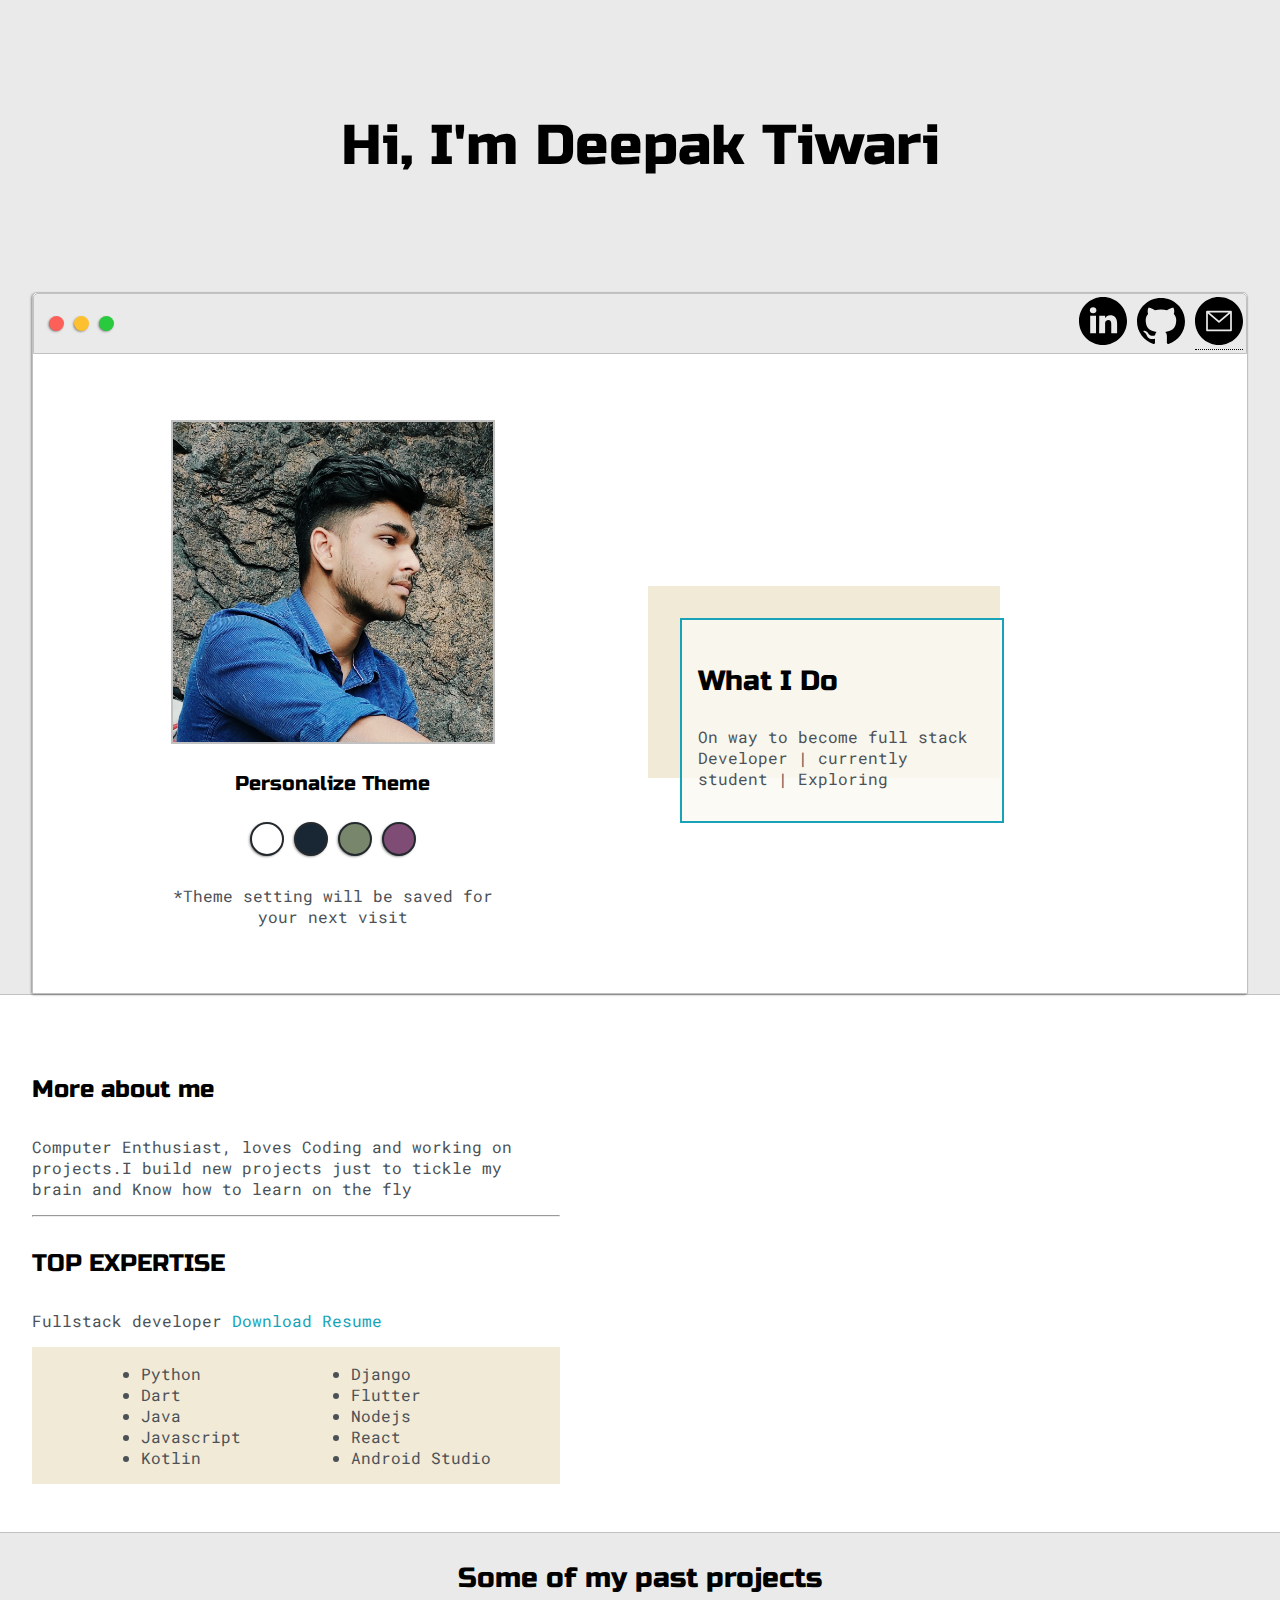
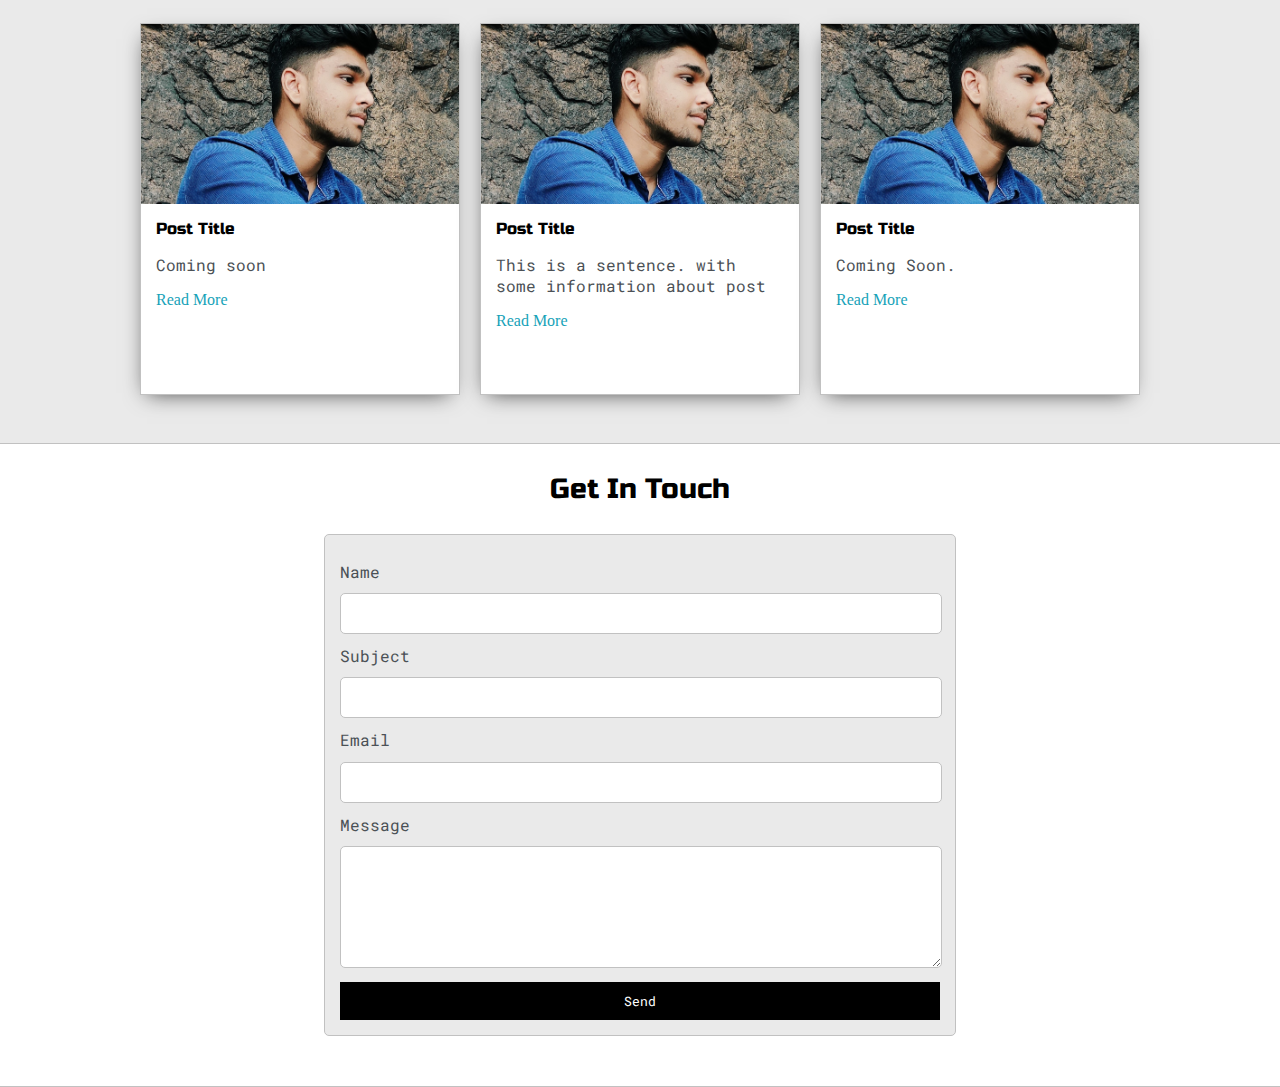
<file: index.html>
<!DOCTYPE html>
<html lang="en">
<head>
    <meta charset="UTF-8">
    <meta name="viewport" content="width=device-width, initial-scale=1.0">
    <title>portfolio</title>
    <!-- google fonts -->
    <link rel="stylesheet" href="https://fonts.googleapis.com/css2?family=Russo+One&display=swap">
    <link rel="stylesheet" href="https://fonts.googleapis.com/css2?family=Roboto+Mono:wght@500&family=Russo+One&display=swap">
    <script src="https://ajax.googleapis.com/ajax/libs/jquery/1.11.1/jquery.min.js"></script>
    <link rel="stylesheet" href="default.css">
    <link id="theme-style" rel="stylesheet" href="">
</head>
<body>
    <section id="intro" class="p">
        <div class="intro-container">
            <h1 id="greeting">Hi, I'm Deepak Tiwari</h1>
            <div id="intro-wrapper">
                <div class="nav-wrapper">
                    <div class="dot-nav">
                        <div id="dot1" class="dots"></div>
                        <div id="dot2" class="dots"></div>
                        <div id="dot3" class="dots"></div>
                    </div>
                    <nav>
                        <p id="p1" style="display: none;">f12894343@gmail.com</p>
                        <ul>
                            <li><a href="https://www.linkedin.com/in/deepak-tiwari-6b13971b1" target="_blank"><img src="images/linkedin.svg" alt=""></a></li>
                            <li><a href="https://www.github.com/Deepak-dex"  target="_blank"><img src="images/github.svg" alt=""></a></li>
                            <li class="tooltip"><a  onclick="copyToClipboard('#p1')">
                                <img src="images/email.svg" alt="">
                                <span class="tooltiptext">copy</span>
                            </a></li>
                        </ul>
                    </nav>
                </div>
                <div id="left-col-intro">
                    <img id="profile-pic" src="images/profile.jpg" alt="">
                    <h5 style="text-align: center;line-height: 0; margin-top: 2em;">Personalize Theme</h5>
                    <div id="theme-options-wrapper">
                        <div data-mode="light" class="theme-dot" id="light-mode"></div>
                        <div data-mode="blue" class="theme-dot" id="blue-mode"></div>
                        <div data-mode="green" class="theme-dot" id="green-mode"></div>
                        <div data-mode="purple" class="theme-dot" id="purple-mode"></div>
                    </div>
                    <p id="settings-note">
                        *Theme setting will be saved for 
                        <span style="display: block;">your next visit</span>
                    </p>
                </div>
                <div id="right-col-intro">
                    <div class="preview-shadow">
                        <div id="preview">
                            <h3>What I Do</h3>
                            <p>On way to become full stack Developer | currently student | Exploring</p>
                        </div>
                    </div>
                </div>
            </div>
        </div>
    </section>
    <section id="about" class="s">
        <div class="about-container">
            <div class="about-me">
                <h4>More about me</h4>
                <p>Computer Enthusiast, loves Coding and working on projects.I build new projects just to tickle my brain and Know how to learn on the fly</p>
                <hr>
                <h4>TOP EXPERTISE</h4>
                <p>
                Fullstack developer
                <a href="resume.pdf" target="_blank">Download Resume</a>
                </p>
                <div id="skills">
                    <ul>
                        <li>Python</li>
                        <li>Dart</li>
                        <li>Java</li>
                        <li>Javascript</li>
                        <li>Kotlin</li>
                    </ul>
                    <ul>
                        <li>Django</li>
                        <li>Flutter</li>
                        <li>Nodejs</li>
                        <li>React</li>
                        <li>Android Studio</li>
                    </ul>
                </div>
            </div>
            <div class="social-link">
                <!-- <h4>More about me</h4>
                <p>I build new projects just to tickle my brain and love teaching others how they're made.</p>
                <hr>
                <h4>TOP EXPERTISE</h4>
                <p
                >Fullstack developer with primary focus on Django + React
                <a href="resume.pdf" target="_blank">Download Resume</a>
                </p> -->
            </div>
        </div>
    </section>
    <section id="portfolio" class="p">
        <div class="portfolio-container">
            <h3 style="text-align: center;">Some of my past projects</h3>
            <div class="post-wrapper">

                <div class="post">
                    <img src="images/profile.jpg" alt="" class="post-img">
                    <div class="post-preview">
                        <h6 class="post-title">Post Title</h6>
                        <p class="post-intro">Coming soon</p>
                        <a href="#">Read More</a>
                    </div>
                </div>
                <div class="post">
                    <img src="images/profile.jpg" alt="" class="post-img">
                    <div class="post-preview">
                        <h6 class="post-title">Post Title</h6>
                        <p class="post-intro">This is a sentence. with some information about post</p>
                        <a href="#">Read More</a>
                    </div>
                </div>
                <div class="post">
                    <img src="images/profile.jpg" alt="" class="post-img">
                    <div class="post-preview">
                        <h6 class="post-title">Post Title</h6>
                        <p class="post-intro">Coming Soon.</p>
                        <a href="#">Read More</a>
                    </div>
                </div>

            </div>
        </div>
    </section>
    <section id="contact" class="s">
        <div class="contact-container">
            <h3 style="text-align: center;">Get In Touch</h3>
            <form action="" id="contact-form">
                <label for="name">Name</label>
                <input class="input-field" type="text" name="name">
                
                <label for="subject">Subject</label>
                <input class="input-field" type="text" name="subject">
                
                <label for="email">Email</label>
                <input class="input-field" type="email" name="email">
                
                <label for="Message">Message</label>
                <textarea class="input-field"  name="message"></textarea>
                
                <input id="submit-btn" type="submit" value="Send">
            </form>
        </div>
    </section>
    <script src="index.js"></script>
</body>
</html>
</file>
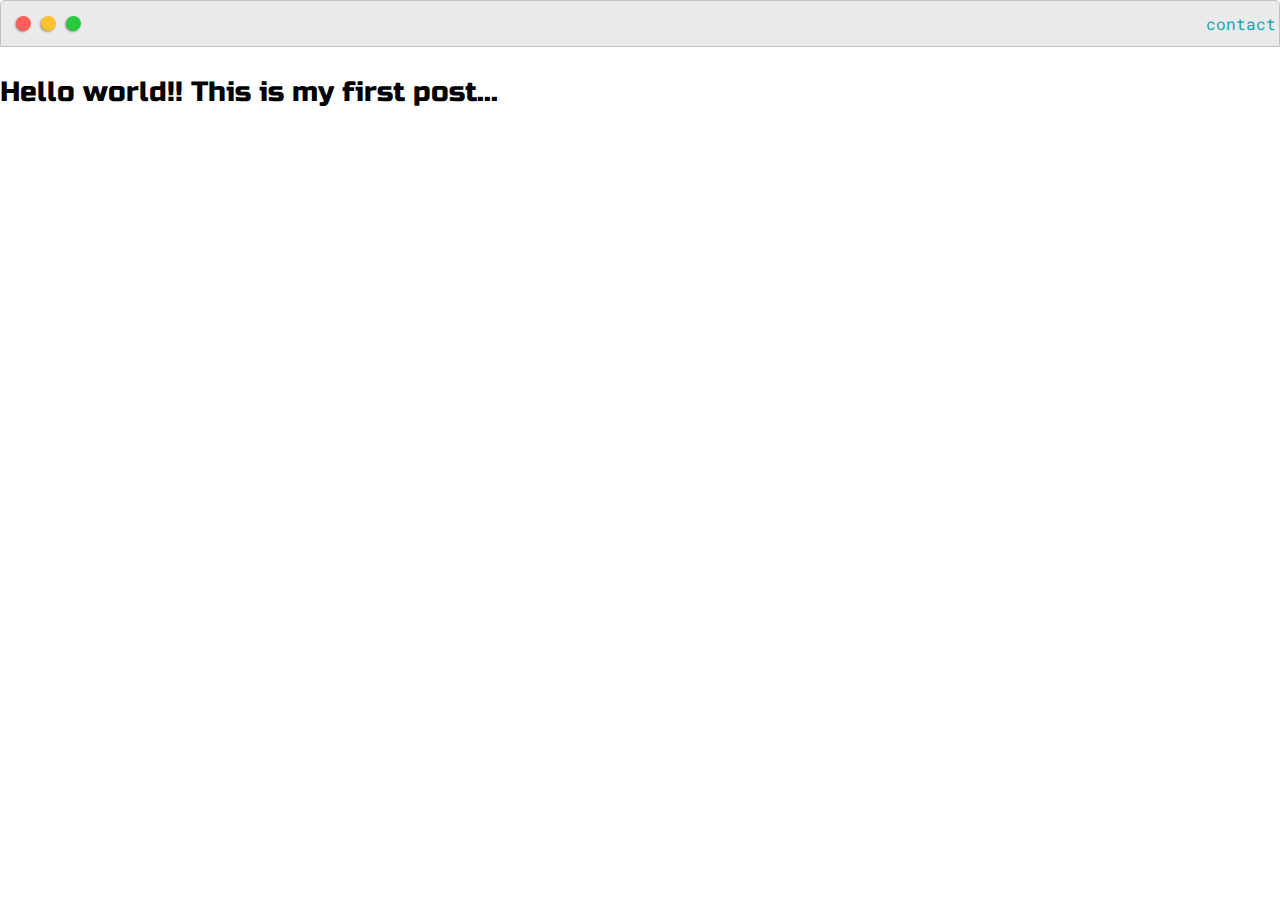
<file: post.html>
<!DOCTYPE html>
<html lang="en">
<head>
    <meta charset="UTF-8">
    <meta name="viewport" content="width=device-width, initial-scale=1.0, maximum-scale=1, minimum-scale=1">
    <title>Post Name</title>
    <!-- google fonts -->
    <link rel="stylesheet" href="https://fonts.googleapis.com/css2?family=Russo+One&display=swap">
    <link rel="stylesheet" href="https://fonts.googleapis.com/css2?family=Roboto+Mono:wght@500&family=Russo+One&display=swap">
    
    <link rel="stylesheet" href="default.css">
</head>
<body>
    <div class="nav-wrapper">
        <div class="dot-nav">
            <div id="dot1" class="dots"></div>
            <div id="dot2" class="dots"></div>
            <div id="dot3" class="dots"></div>
        </div>
        <nav>
            <ul>
                <li><a href="">contact</a></li>
            </ul>
        </nav>
    </div>
    <div class="main-container">
        <h3>Hello world!! This is my first post... </h3>
    </div>
</body>
</html>
</file>
<file: default.css>
:root{
    --primary-color:#eaeaea;
    --secondary-color: #ffffff;
    
    --border-color: #c1c1c1;
    --theme-dot-border:#24292e;

    --primary-text-color: black;
    --secondary-text-color: #4b5156;

    --previewBg: rgb(251,249,243,0.8);
    --preview-shadow: #f0ead6;
    
    --button-color:black;
}
/* General Properties */
html, body{
    padding: 0%;
    margin: 0%;
    /* box-sizing: border-box; */
}

body{
    transition: 500ms ease-in ;
}

h1, h2, h3, h4, h5 ,h6, strong{
    color: var(--primary-text-color);
    font-family: 'Russo One', sans-serif;
    font-weight: 500;
}

p, li, span, label, input, textarea{
    color: var(--secondary-text-color);
    font-family: 'Roboto Mono', monospace;
}

a {
    text-decoration: none;
    color: #17a2b8;
}
h1{ font-size: 56px; }
h2{ font-size: 36px; }
h3{ font-size: 28px; }
h4{ font-size: 24px; }
h5{ font-size: 20px; }
h6{ font-size: 16px; }

.p{
    background-color: var(--primary-color);
    border-bottom: 1px solid  var(--border-color);
}

.s{
    background-color: var(--secondary-color);
    border-bottom: 1px solid  var(--border-color);
}

section{
    display: flex;
    align-content: center;
    justify-content: center;
}

/* General Properties End */

/* INTRO STR */

/* intro section container */
.intro-container{
    width: min(95%,80em);
    text-align: center;
}

/* heading greeting */
#greeting{
    margin: 2em 0px;
    
}

/* window sec */
#intro-wrapper{
    background-color: var(--secondary-color);
    border: 1px solid var(--border-color);
    border-radius: 5px 5px 0 0;
    box-shadow: -1px 1px 3px -1px rgba(0,0,0,0.75);
    
    display: grid;
    grid-template-columns: repeat(2,1fr);
    /* grid-template-rows: 3em 30em; */
    grid-gap: 1em;
    grid-template-areas: 'nav nav'
    'left-col-intro right-col-intro';
}

/* nav str*/
.nav-wrapper{
    grid-area: nav;
    border: 1px solid var(--border-color);
    border-radius: 5px 5px 0 0;
    display: flex;
    justify-content: space-between;
    align-items: center;
    background-color: var(--primary-color);
}

/* for dots */
.dot-nav{
    display: flex;
    padding: 10px;
}
.dots{
    height: 15px;
    width: 15px;
    border-radius: 50%;
    background-color: black;
    margin: 5px;
    box-shadow: -1px  1px 3px -1px rgba(0,0,0,0.75);
}
#dot1{
    background-color: #FC6058;
}
#dot2{
    background-color: #fec02f;
}
#dot3{
    background-color: #2aca3e;
}

nav ul{
    display: flex;
    margin: 3px;
}
nav li{
    list-style: none;
    margin-left: 10px;
}
nav img{
    height: 3em;
}
/* nav end */

/* left content */
#left-col-intro{
    grid-area: left-col-intro;
    padding: 50px 0px;
}

#profile-pic{
    display: block;
    margin: auto;
    height: 20em;
    width: 20em;
    object-fit: cover;
    /* border-radius: 50%; */
    border: 2px solid var(--border-color);
}

#theme-options-wrapper{
    display: flex;
    justify-content: center;
    margin: 1.5em;
}
.theme-dot{
    height: 30px;
    width: 30px;
    margin: 5px;
    background-color: black;
    border: 2px  solid var(--theme-dot-border);
    border-radius: 50%;
    box-shadow: -1px 1px 3px -1px rgba(0,0,0,0.75);
    cursor: pointer;
}
.theme-dot:hover{
    border-width: 5px;
}

#light-mode{
    background-color: #ffffff;
}
#blue-mode{
    background-color: #192734;
}
#green-mode{
    background-color: #78866b;
}
#purple-mode{
    background-color: #7e4c74;
}

.settings-note{
    font-size: 12px;
    font-style: italic;
    text-align: center;
}

/* right content */
#right-col-intro{
    grid-area: right-col-intro;
    display: grid;
    align-items: center;
}

.preview-shadow{
    background-color: var(--preview-shadow);
    width: 20em;
    height: 10em;
    padding-top: 2em;
    padding-left: 2em;
}
#preview{   
    width: min(90%,20em);
    text-align: left;
    border: 2px solid #17a2b8;
    background-color: var(--previewBg);
    padding: 1em;
}
#preview p{
    margin-top: 1em;
}

@media screen and (max-width: 880px){
    #intro-wrapper{
        grid-template-columns: 1fr;
        grid-template-areas: 'nav'
        'left-col-intro'
        ' right-col-intro';
    }
    
    #right-col-intro{
        justify-content: center;
        padding-bottom: 5em;
    }
}

@media screen and (max-width:440px){
    .preview-shadow{
        background-color: var(--preview-shadow);
        width: 19em;
        height: 10em;
        padding-top: 1.5em;
        padding-left: 1.5em;
    }
    #preview{   
        padding: 0.5em 1em;
    }
}
/* INTRO END */

/* About STR */

.about-container{
    width: min(95%,80em);
    display: grid;
    justify-content: center;
    align-items: center;
    grid-template-columns: repeat(auto-fill,minmax(380px,1fr));
    grid-column-gap: 10em;
    grid-row-gap: 5em;
    padding: 3em 0em;
}

#skills{
    justify-content: space-evenly;
    display: flex;
    background-color: var(--preview-shadow);
}

.social-link{
    
    background-color: #FC6058;
}

/* About END */


/* Portfolio STR */

.portfolio-container{
    width: min(95%,80em);
}

.post-wrapper{
    display: grid;
    grid-template-columns: repeat(auto-fit,320px);
    grid-gap: 20px;
    justify-content:center;
    padding-bottom: 3em;
}

.post{
    border: 1px solid var(--border-color);
    box-shadow: -2px 7px 21px -9px rgba(0,0,0,0.75);
}

.post-img{
    display: block;
    height: 180px;
    width: 100%;
    object-fit: cover;
}

.post-preview{
    background-color: #ffffff;
    padding: 15px ;
    height: 10em;
}

.post-title{
    color: black;
    margin: 0%;
}

.post-intro{
    color: #4b5156;
    font-size: 16px;
}
/* Portfolio END */

/* Contact STR */

#contact-form{
    display: block;
    max-width: 600px;
    margin: auto;
    border: 1px solid var(--border-color);
    border-radius: 5px;
    padding: 15px;
    margin-bottom: 50px;
    background-color: var(--primary-color);
}

#contact-form label{
    line-height: 2.7em;
}

#contact-form textarea{
    min-height: 100px;
    font-size: 14px;
}

.input-field{
    width: 100%;
    padding: 10px 0px;
    background-color: var(--secondary-color);
    border: 1px solid var(--border-color);
    border-radius: 5px;
    font-size: 14px;
}

#submit-btn{
    margin-top: 10px;
    width: 100%;
    padding: 10px 0px;
    color: #ffffff;
    background-color: var(--button-color);
    border: none;
}

/* Contact END */

/* for tooltip and mailto */

/* Tooltip container */
.tooltip {
    position: relative;
    display: inline-block;
    border-bottom: 1px dotted black; /* If you want dots under the hoverable text */
  }
  
  /* Tooltip text */
  .tooltip .tooltiptext {
    visibility: hidden;
    width: 120px;
    background-color: black;
    color: #fff;
    text-align: center;
    padding: 5px 0;
    border-radius: 6px;
   
    /* Position the tooltip text - see examples below! */
    position: absolute;
    z-index: 1;
    width: 120px;
    bottom: 100%;
    left: 50%;
    margin-left: -60px;
  }
  
  /* Show the tooltip text when you mouse over the tooltip container */
  .tooltip:hover .tooltiptext {
    visibility: visible;
  }
</file>
